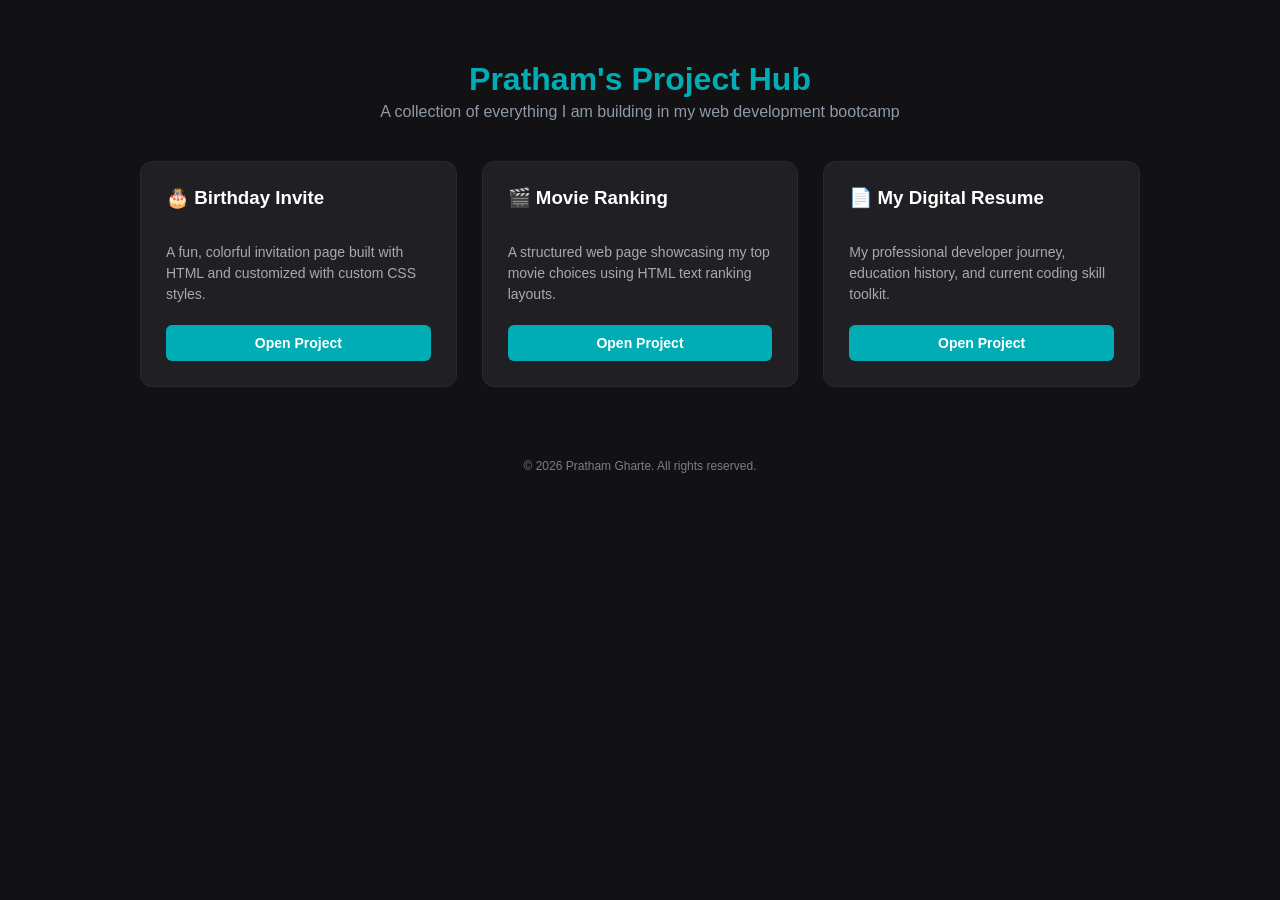
<file: New folder/My New/index.html>
<!doctype html>
<html lang="en">
  <head>
    <meta charset="UTF-8" />
    <meta name="viewport" content="width=device-width, initial-scale=1.0" />
    <title>Pratham's Project Hub</title>
    <!-- This links your CSS file -->
    <link rel="stylesheet" href="style.css" />
  </head>
  <body>
    <header>
      <h1>Pratham's Project Hub</h1>
      <p>
        A collection of everything I am building in my web development bootcamp
      </p>
    </header>

    <!-- The container that holds all the project boxes -->
    <main class="grid-container">
      <!-- Card 1: Birthday Invite -->
      <div class="project-card">
        <h3>🎂 Birthday Invite</h3>
        <p>
          A fun, colorful invitation page built with HTML and customized with
          custom CSS styles.
        </p>
        <a href="https://github.io" target="_blank" class="project-btn"
          >Open Project</a
        >
      </div>

      <!-- Card 2: Movie Ranking -->
      <div class="project-card">
        <h3>🎬 Movie Ranking</h3>
        <p>
          A structured web page showcasing my top movie choices using HTML text
          ranking layouts.
        </p>
        <a href="https://github.io" target="_blank" class="project-btn"
          >Open Project</a
        >
      </div>

      <!-- Card 3: Live Resume -->
      <div class="project-card">
        <h3>📄 My Digital Resume</h3>
        <p>
          My professional developer journey, education history, and current
          coding skill toolkit.
        </p>
        <a href="https://github.io" target="_blank" class="project-btn"
          >Open Project</a
        >
      </div>
    </main>

    <footer>
      <p>&copy; 2026 Pratham Gharte. All rights reserved.</p>
    </footer>
  </body>
</html>
</file>
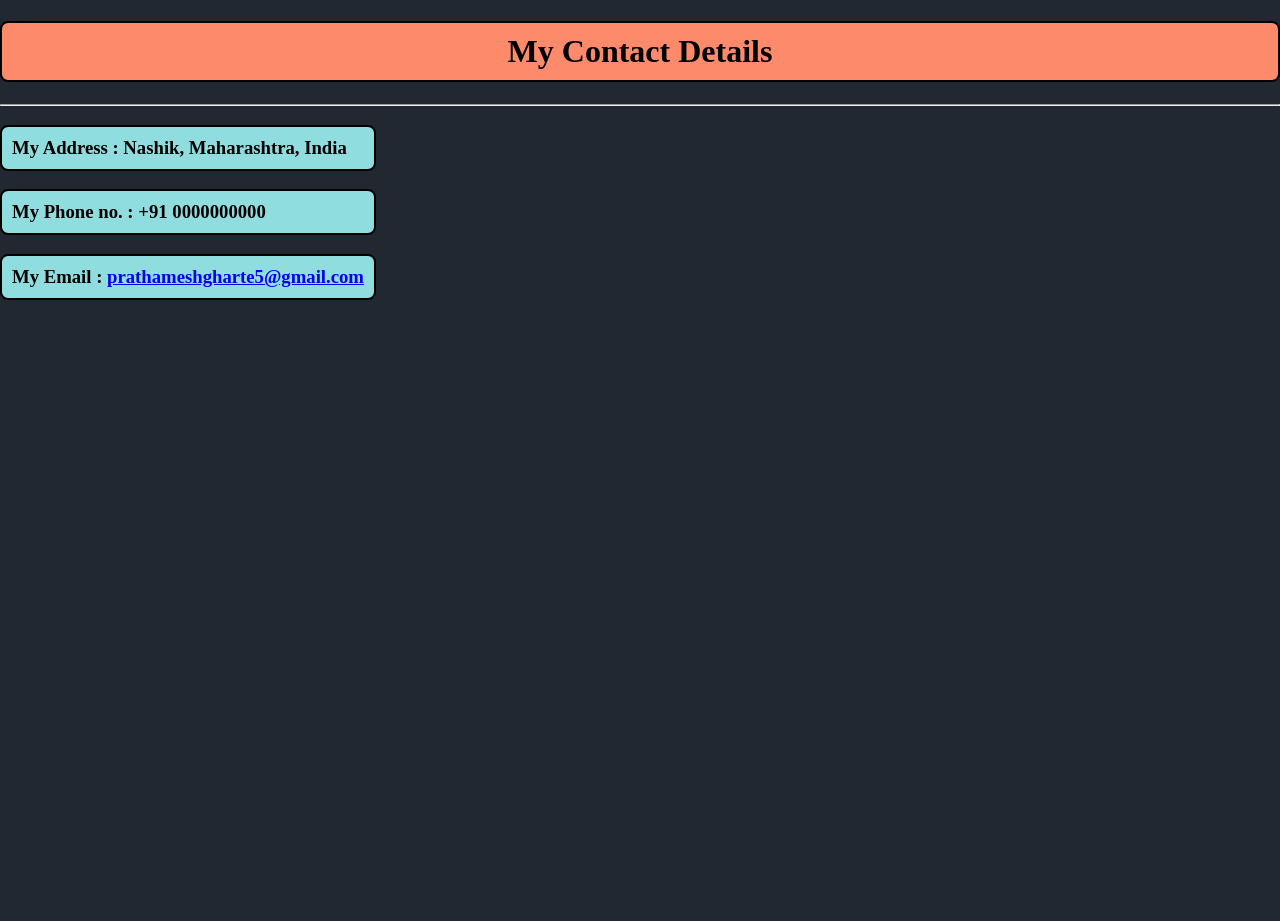
<file: Contact me.html>
<!doctype html>
<html lang="en">
  <head>
    <meta charset="UTF-8" />
    <meta name="viewport" content="width=device-width, initial-scale=1.0" />
    <title>Contact Me</title>
    <link rel="stylesheet" href="./contact.css" />
  </head>
  <body>
    <div class="h1">
      <h1>My Contact Details</h1>
    </div>
    <hr />
    <div id="h3">
      <h3>My Address : Nashik, Maharashtra, India</h3>
      <h3>My Phone no. : +91 0000000000</h3>
      <h3>
        My Email :
        <a
          href="mailto:prathameshgharte5@gmail.com"
          target="_blank"
          rel="noopener"
          >prathameshgharte5@gmail.com</a
        >
      </h3>
    </div>
  </body>
</html>
</file>
<file: New folder/My New/style.css>
/* 1. Global Page Styles */
body {
  background-color: #121214; /* Sleek dark background */
  color: #e1e1e6; /* Soft off-white text color */
  font-family: "Segoe UI", Tahoma, Geneva, Verdana, sans-serif;
  margin: 0;
  padding: 40px 20px;
  display: flex;
  flex-direction: column;
  align-items: center;
}

header {
  text-align: center;
  margin-bottom: 40px;
}

header h1 {
  color: #00adb5; /* Electric teal heading accent color */
  margin-bottom: 5px;
}

header p {
  color: #8f9ba8;
  margin: 0;
}

/* 2. The Grid System (Arranges cards side-by-side) */
.grid-container {
  display: grid;
  /* Automatically creates columns that wrap neatly on mobile screens! */
  grid-template-columns: repeat(auto-fit, minmax(280px, 1fr));
  gap: 25px;
  width: 100%;
  max-width: 1000px;
}

/* 3. The Project Cards styling */
.project-card {
  background-color: #202024; /* Slightly lighter box contrast */
  border: 1px solid #29292e;
  border-radius: 12px; /* Smooth rounded card corners */
  padding: 25px;
  display: flex;
  flex-direction: column;
  justify-content: space-between; /* Pushes the button to the bottom */
}

.project-card h3 {
  margin-top: 0;
  color: #ffffff;
}

.project-card p {
  color: #a8a8b3;
  font-size: 14px;
  line-height: 1.5;
  margin-bottom: 20px;
}

/* 4. Turning links into UI Buttons */
.project-btn {
  background-color: #00adb5;
  color: #ffffff;
  text-decoration: none; /* Removes the standard blue underline */
  text-align: center;
  padding: 10px 15px;
  border-radius: 6px;
  font-weight: bold;
  font-size: 14px;
  transition: background-color 0.2s ease; /* Smooth hover effect */
}

/* Changes button color dynamically when you hover your mouse cursor over it */
.project-btn:hover {
  background-color: #008891;
}

footer {
  margin-top: 60px;
  color: #7c7c8a;
  font-size: 12px;
}
</file>
<file: contact.css>
body {
  color: black;
  background-color: rgb(34, 40, 49);
}
h1 {
  background-color: rgb(253, 138, 107);
  padding: 10px;
  text-align: center;
  border-radius: 8px;
  border: 2px solid black;
}
h3 {
  background-color: rgb(143, 221, 223);
  padding: 10px;
  border-radius: 8px;
  border: 2px solid black;
}

#h3 {
  width: fit-content;
}
@media (min-width: 319px) and (max-width: 480px) {
  body {
    width: 100vw;
    height: 100vh;
    margin: 0;
  }
}

@media (min-width: 481px) and (max-width: 1200px) {
  body {
    width: 100vw;
    height: 100vh;
    margin: 0;
  }
}

@media (min-width: 1201px) and (max-width: 1600px) {
  body {
    width: 100vw;
    height: 100vh;
    margin: 0;
  }
}

@media (min-width: 1601px) {
  body {
    width: 100vw;
    height: 100vh;
    margin: 0;
  }
}
</file>
